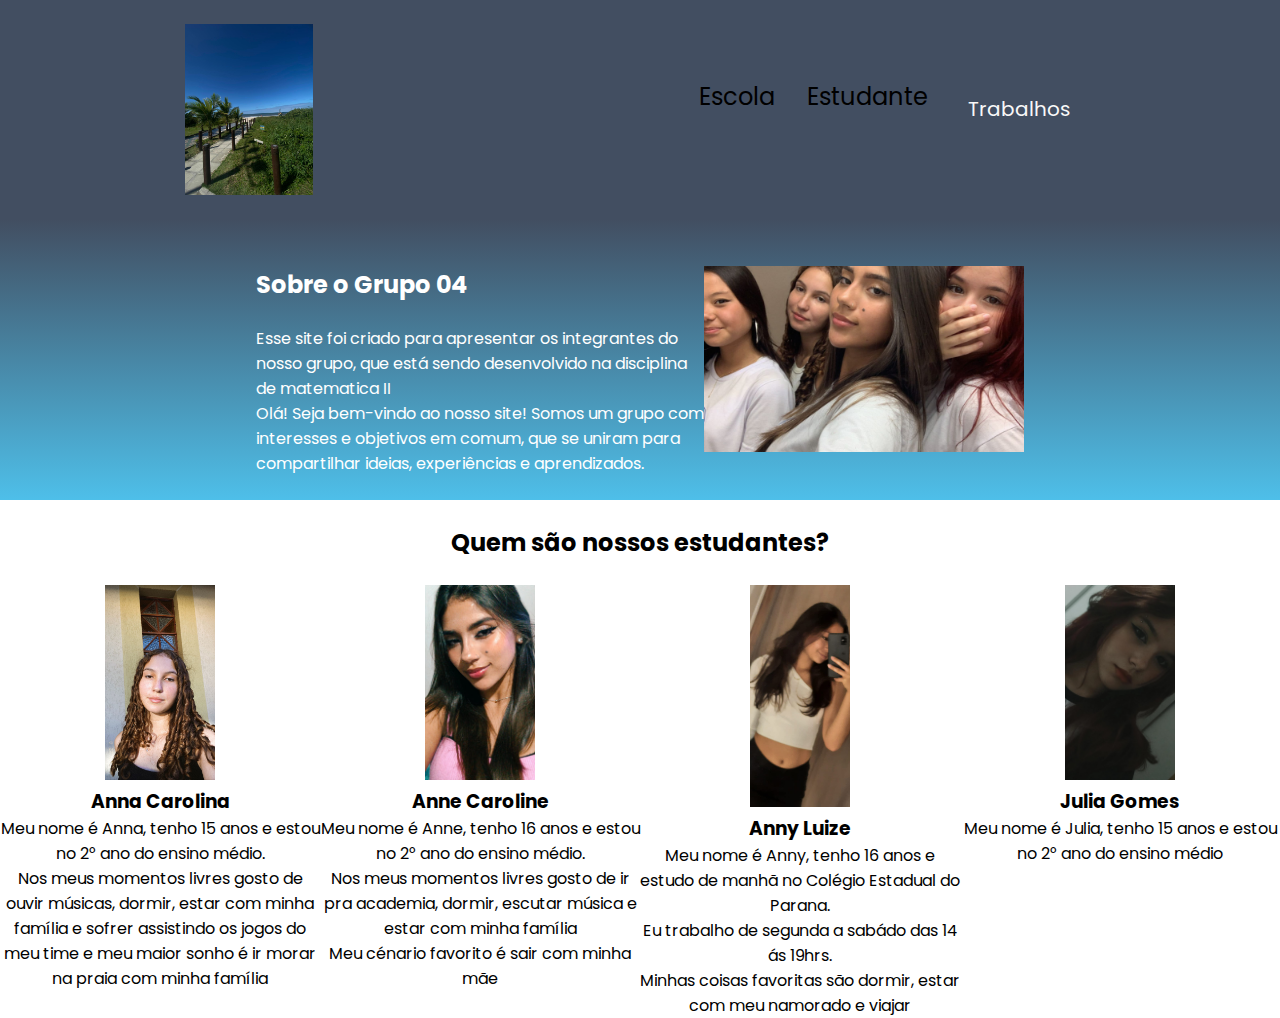
<file: ANNA.html>
<!DOCTYPE html>
<html lang="pt-br">
<head>
    <meta charset="UTF-8">
    <meta http-equiv="X-UA-Compatible" content="IE=edge">
    <meta name="viewport" content="width=device-width, initial-scale=1.0">
    <title>Document</title>
    <link rel="stylesheet" href="style.css">
    <link rel="preconnect" href="https://fonts.googleapis.com">
    <link rel="preconnect" href="https://fonts.gstatic.com" crossorigin>
    <link href="https://fonts.googleapis.com/css2?family=Poppins:wght@400;700&display=swap" rel="stylesheet">
</head>
<body>
    <header class="cabecalho">
        <img class="cabecalho-imagem" src="G-04-i7.jpeg" alt="Site">
        <ul class="cabecalho-lista">
            <li class="cabecalho-lista-item">Escola</li>
            <li class="cabecalho-lista-item">Estudante</li>
            <li class="dropdown">
                <A href="javascript:void(0)." class="dropbtn">Trabalhos</A>
                <div class="dropdown-content">
                    <a href="#">Trabalho 1</a>
                    <a href="#">Trabalho 2</a>
                    <a href="#">Trabalho 3</a>
                </div>
            </li>
            </ul>
    </header>
    <section class="escola">
        <div class="escola-div-conteudo">
            <h2 class="escola-titulo">Sobre o Grupo 04</h2>
            <p class="escola-texto-um">Esse site foi criado para apresentar os integrantes do nosso grupo, que está sendo desenvolvido na disciplina de matematica II</p>
            <p class="escola-texto-dois">Olá! Seja bem-vindo ao nosso site! Somos um grupo com interesses e objetivos em comum, que se uniram para compartilhar ideias, experiências e aprendizados.</p>
        </div>
       <img class="escola-imagem" src="G-04-i2.jpg" alt="alunos na sala.">
    </section>
    <section class="estudante">
            <h2 class="estudante-titulo">Quem são nossos estudantes?</h2>
            <div class="estudante-todos">
                <div class="estudante-div">
                    <img class="estudante-imagem-anna" src="G-04-i3.jpg" alt="foto da anna">
                    <h3 class="estudante-nome">Anna Carolina</h3>
                    <p>Meu nome é Anna, tenho 15 anos e estou no 2° ano do ensino médio.</p>
                    <p>Nos meus momentos livres gosto de ouvir músicas, dormir, estar com minha família e sofrer assistindo os jogos do meu time e meu maior sonho é ir morar na praia com minha família</p>
                </div>
                <div class="estudante-div">
                    <img class="estudante-imagem-anne" src="G-04-i4.jpg" alt="foto da anne">
                    <h3 class="estudante-nome">Anne Caroline</h3>
                    <p>Meu nome é Anne, tenho 16 anos e estou no 2° ano do ensino médio.</p>
                    <p>Nos meus momentos livres gosto de ir pra academia, dormir, escutar música e estar com minha família</p>
                    <p>Meu cénario favorito é sair com minha mãe</p>
                      
                </div>
                <div class="estudante-div">
                    <img class="estudante-imagem-anny" src="G-04-i6.jpg"foto da anny">
                    <h3 class="estudante-nome">Anny Luize</h3>
                    <p>Meu nome é Anny, tenho 16 anos e estudo de manhã no Colégio Estadual do Parana.</p>
                    <p>Eu trabalho de segunda a sabádo das 14 ás 19hrs.</p>
                    <p>Minhas coisas favoritas são dormir, estar com meu namorado e viajar</p>
                </div>
                <div class="estudante-div">
                    <img class="estudante-imagem-julia" src="G-04-i5.jpg" alt="foto da Julia">
                    <h3 class="estudante-nome">Julia Gomes</h3>
                    <p>Meu nome é Julia, tenho 15 anos e estou no 2° ano do ensino médio</p>
                </div>
            </div>
    </section>
</body>
</html>
</file>
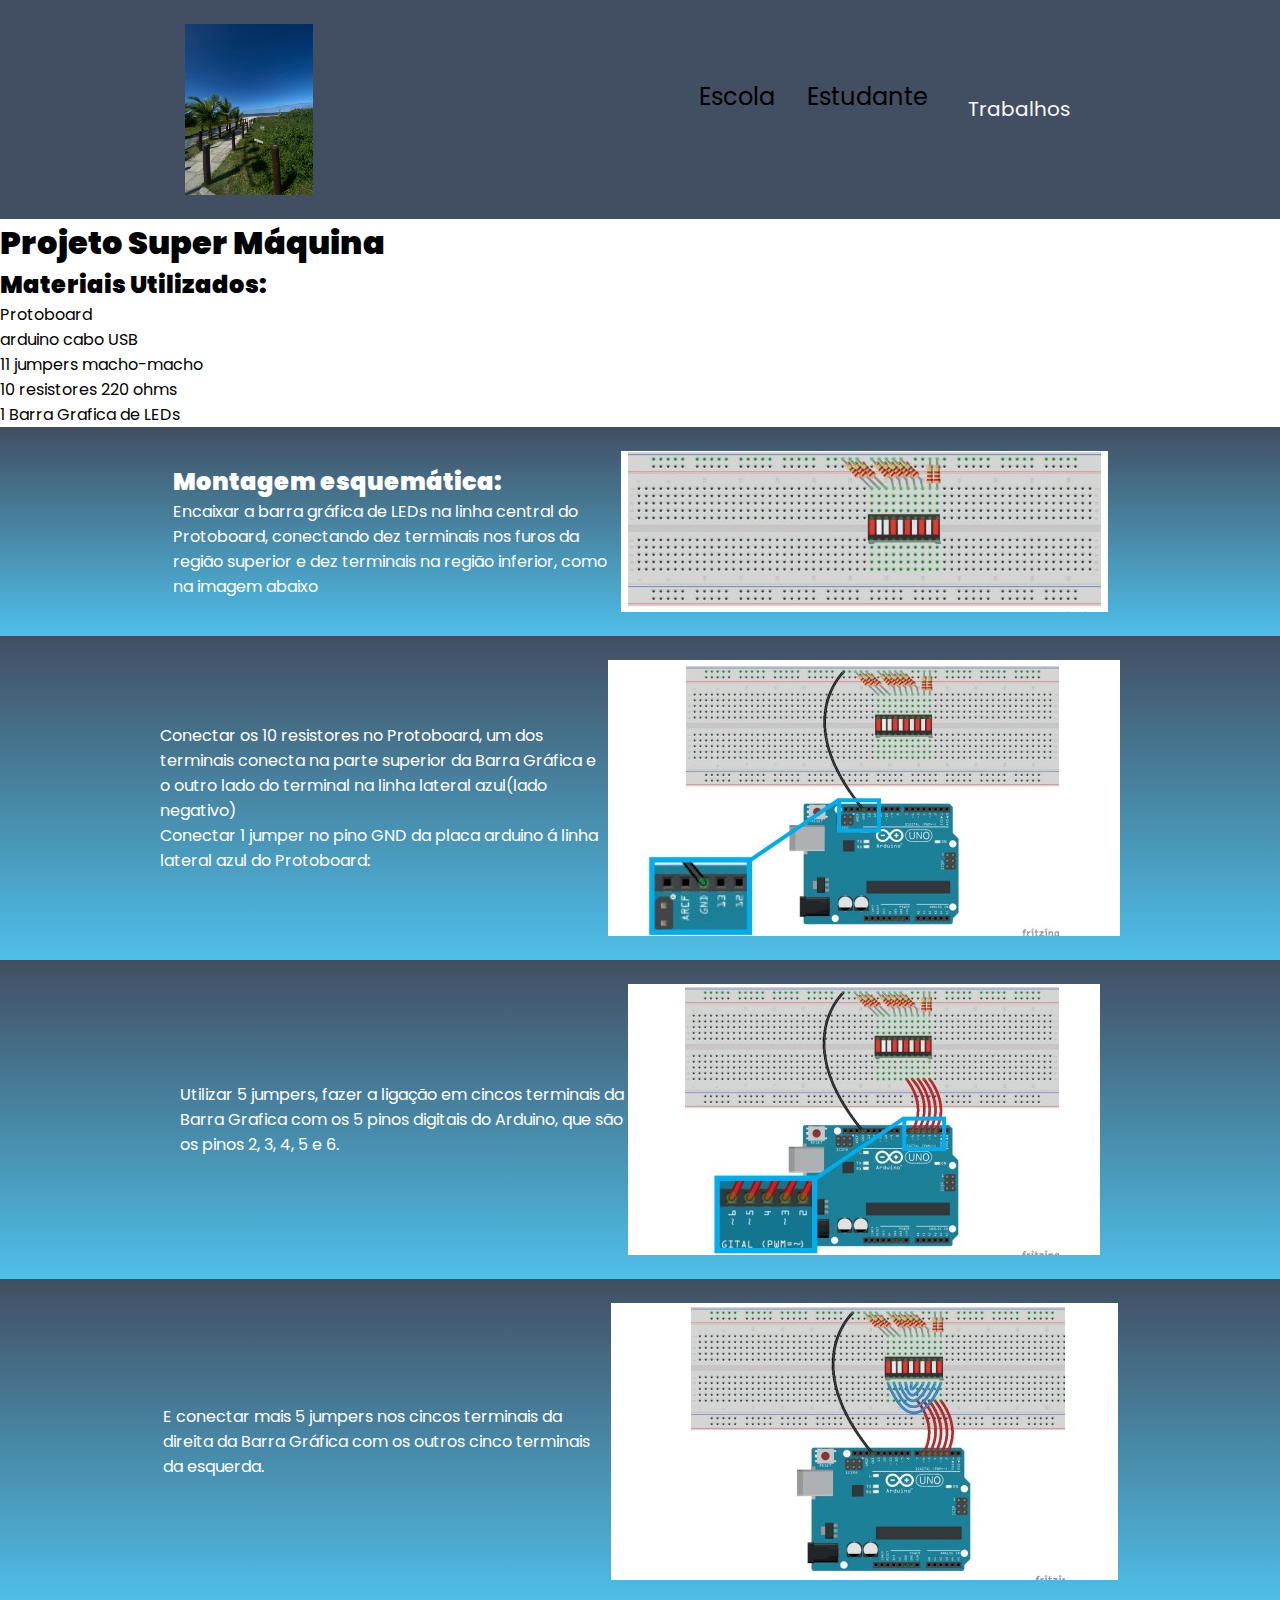
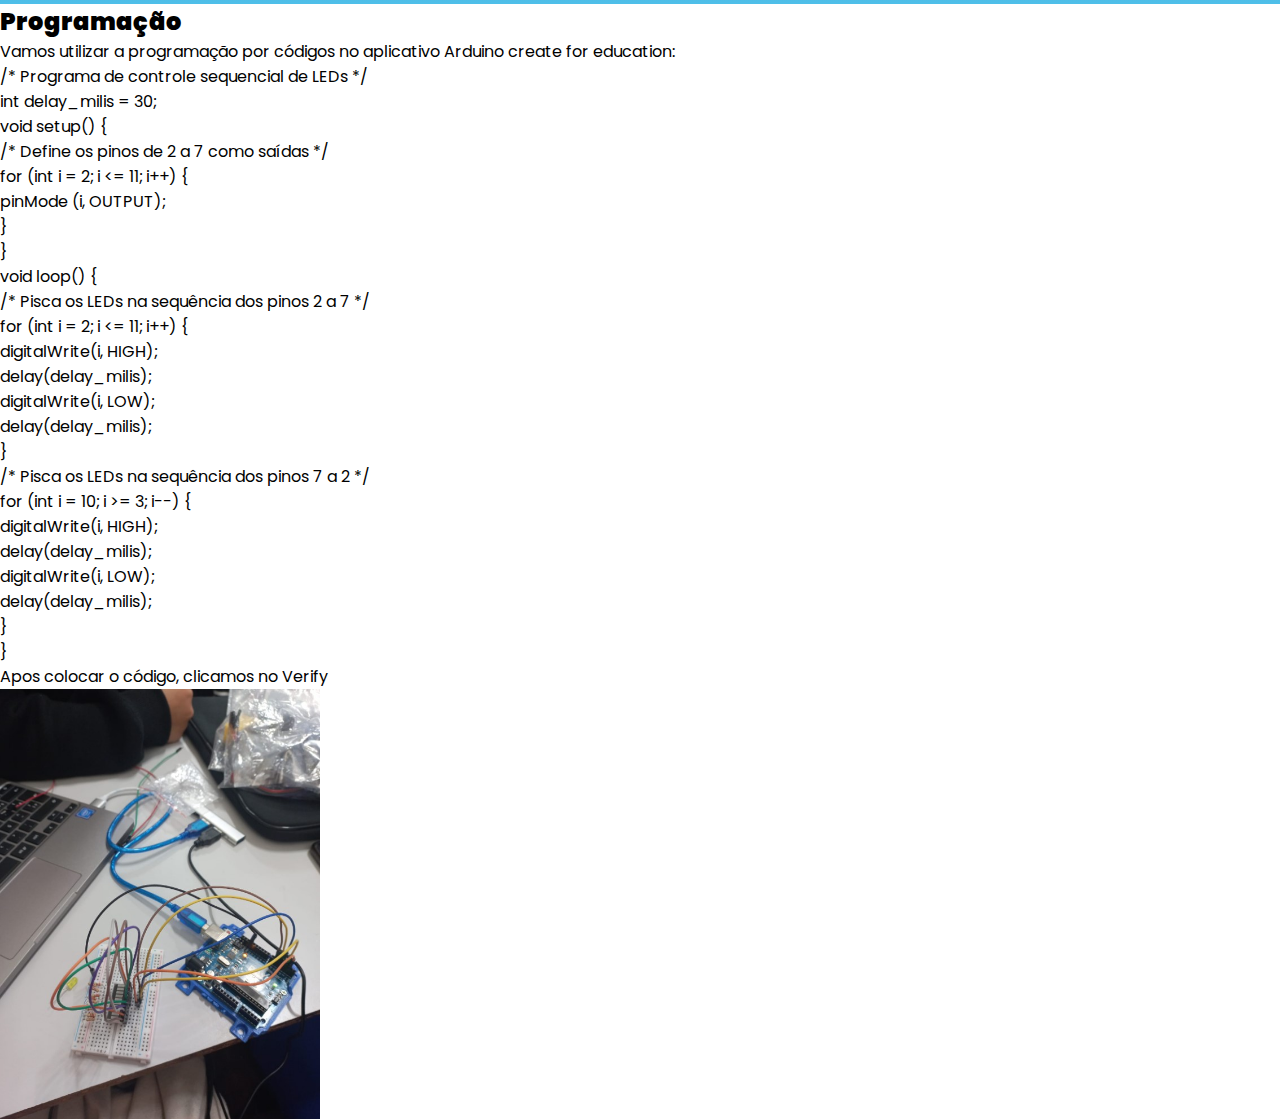
<file: G-04-trab1.html>
<!DOCTYPE html>
<html lang="pt-br">
<head>
    <meta charset="UTF-8">
    <meta http-equiv="X-UA-Compatible" content="IE=edge">
    <meta name="viewport" content="width=device-width, initial-scale=1.0">
    <title>Document</title>
    <link rel="stylesheet" href="style.css">
    <link rel="preconnect" href="https://fonts.googleapis.com">
    <link rel="preconnect" href="https://fonts.gstatic.com" crossorigin>
    <link href="https://fonts.googleapis.com/css2?family=Poppins:wght@400;700&display=swap" rel="stylesheet">
</head>
<body>
    <header class="cabecalho">
        <img class="cabecalho-imagem" src="G-04-i7.jpeg" alt="Site">
        <ul class="cabecalho-lista">
            <li class="cabecalho-lista-item">Escola</li>
            <li class="cabecalho-lista-item">Estudante</li>
            <li class="dropdown">
                <A href="javascript:void(0)." class="dropbtn">Trabalhos</A>
                <div class="dropdown-content">
                    <a href="G-04-trab1.html">Robotica</a>
                    <a href="G-04-trab2.html">Empreendedorismo</a>
                    <a href="G-04-trab3.html">Biotecnologia</a>
                </div>
            </li>
            </ul>
    </header>
    <section class="conteudo-paginas">
                  <H1><B>Projeto Super Máquina</B></H1>

                  <H2><B>Materiais Utilizados:</B></H2>
       <ul> <li>Protoboard</li> </ul>
          <ul> <li>arduino cabo USB</li> </ul>
         <ul> <li>11 jumpers macho-macho</li> </ul>
         <ul>  <li>10 resistores 220 ohms</li> </ul>
          <ul> <li>1 Barra Grafica de LEDs</li> </ul>
  <section class="escola">
        <div class="escola-div-conteudo">
                  <H2><B>Montagem esquemática:</B></H2>
        <P>Encaixar a barra gráfica de LEDs na linha central do Protoboard, conectando dez terminais nos furos da região superior e dez terminais na região inferior, como na imagem abaixo </P>
        </div>
        <img src="G-04-i13.jpg" class="" alt="" >
  </section>
          <section class="escola">
        <div class="escola-div-conteudo">
        <P>Conectar os 10 resistores no Protoboard, um dos terminais conecta na parte superior da Barra Gráfica e o outro lado do terminal na linha lateral azul(lado negativo)</P>
        <P>Conectar 1 jumper no pino GND da placa arduino á linha lateral azul do Protoboard:</P>
         </div>
        <img src="G-04-i14.jpg" class="" alt="" >  
          </section>
          <section class="escola">
         <div class="escola-div-conteudo">
        <P>Utilizar 5 jumpers, fazer a ligação em cincos terminais da Barra Grafica com os 5 pinos digitais do Arduino, que são os pinos 2, 3, 4, 5 e 6. </P>
         </div>
         <img src="G-04-i15.jpg" class="" alt="" >
          </section>
          <section class="escola">
         <div class="escola-div-conteudo">
        <P>E conectar mais 5 jumpers nos cincos terminais da direita da Barra Gráfica com os outros cinco terminais da esquerda.</P>
         </div>
           <img src="G-04-i16.jpg" class="" alt="" >
          </section>
                <H2><B>Programação</B></H2
        <P> Vamos utilizar a programação por códigos no aplicativo Arduino create for education:</P>
        <P>/* Programa de controle sequencial de LEDs */</P>
       <P> int delay_milis = 30;</P>
        <P>void setup() { </P>
         <P>  /* Define os pinos de 2 a 7 como saídas */</P>
       <P>    for (int i = 2; i <= 11; i++)  { </P>
               <P> pinMode (i, OUTPUT);</P>
       <P>     } </P>
 <P>       } </P>
     <P> void loop()  { </P>
        <P>    /* Pisca os LEDs na sequência dos pinos 2 a 7 */ </P>
         <P></P>  for (int i = 2; i <= 11; i++)  { </P>
              <P></P>  digitalWrite(i, HIGH); </P>
              <P>  delay(delay_milis); </P>
             <P>   digitalWrite(i, LOW); </P>
             <P>   delay(delay_milis); </P>
        <P>    } </P>
          <P>  /* Pisca os LEDs na sequência dos pinos 7 a 2 */ </P>
           <P> for (int i = 10; i >= 3; i--) { </P>
            <P>    digitalWrite(i, HIGH); </P>
            <P>    delay(delay_milis); </P>
             <P></P>   digitalWrite(i, LOW); </P>
             <P>   delay(delay_milis); </P>
          <P>  } </P>
     <P> } </P>
        <P> Apos colocar o código, clicamos no Verify </P>
       <img class="escola-imagem" src="G-04-i17.jpg" alt="alunos na sala.">
    </section>

</body>
</html>
</file>
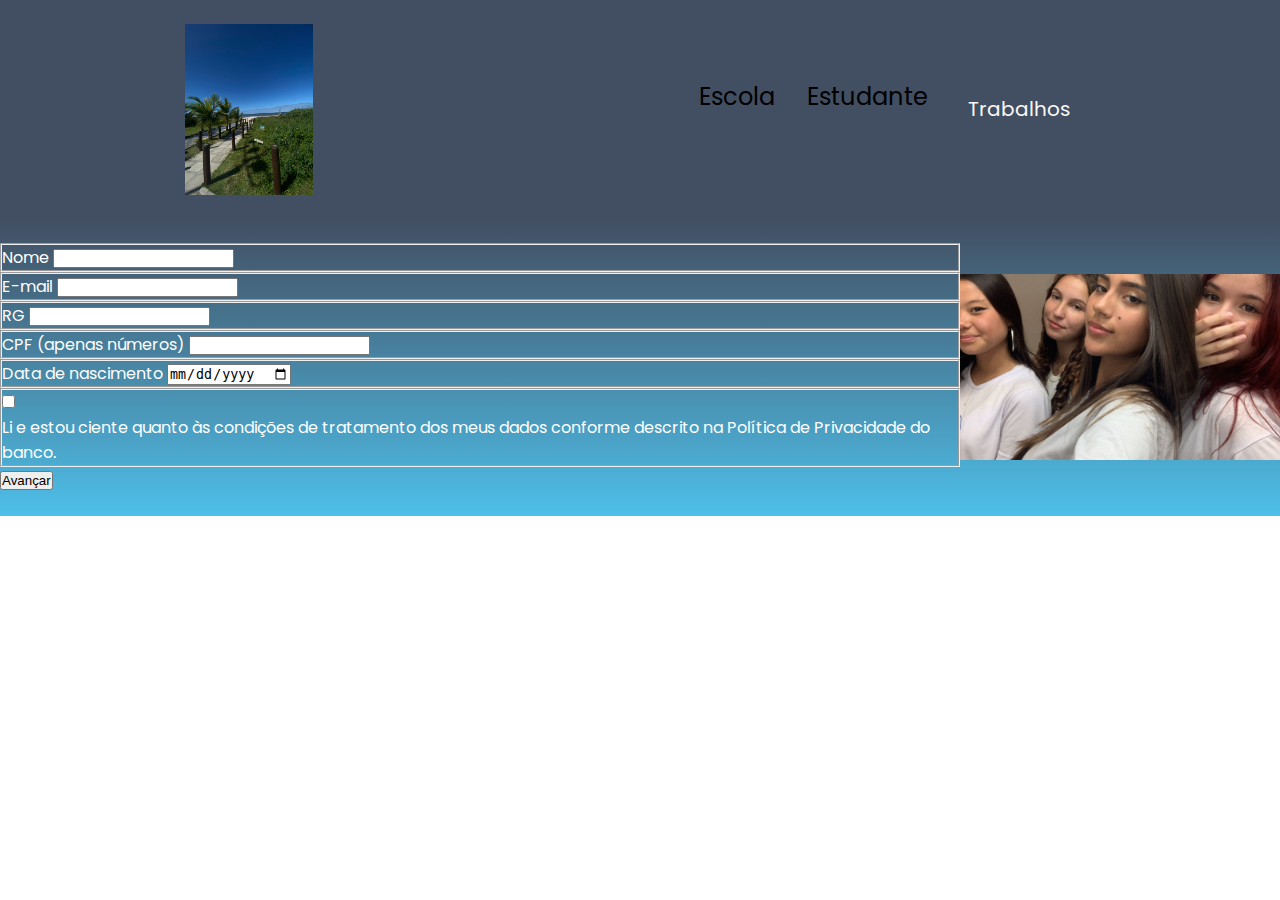
<file: G-04-trab3.html>
<!DOCTYPE html>
<html lang="pt-br">
<head>
    <meta charset="UTF-8">
    <meta http-equiv="X-UA-Compatible" content="IE=edge">
    <meta name="viewport" content="width=device-width, initial-scale=1.0">
    <title>Document</title>
    <link rel="stylesheet" href="style.css">
    <link rel="preconnect" href="https://fonts.googleapis.com">
    <link rel="preconnect" href="https://fonts.gstatic.com" crossorigin>
    <link href="https://fonts.googleapis.com/css2?family=Poppins:wght@400;700&display=swap" rel="stylesheet">
</head>
<body>
    <header class="cabecalho">
        <img class="cabecalho-imagem" src="G-04-i7.jpeg" alt="Site">
        <ul class="cabecalho-lista">
            <li class="cabecalho-lista-item">Escola</li>
            <li class="cabecalho-lista-item">Estudante</li>
            <li class="dropdown">
                <A href="javascript:void(0)." class="dropbtn">Trabalhos</A>
                <div class="dropdown-content">
                    <a href="G-04-trab1.html">Trabalho 1</a>
                    <a href="G-04-trab2.html">Trabalho 2</a>
                    <a href="G-04-trab3.html">Trabalho 3</a>
                </div>
            </li>
            </ul>
    </header>
    <section class="escola">
      <form class="principal__formulario" data-formulario>
                <fieldset class="formulario__campo">
                    <label class="campo__etiqueta" for="nome">Nome</label>
                    <input name="nome" id="nome" class="campo__escrita" type="text" minlength="3" required />
                    <span class="mensagem-erro"></span>
                </fieldset>

                <fieldset class="formulario__campo">
                    <label class="campo__etiqueta" for="email">E-mail</label>
                    <input name="email" id="email" class="campo__escrita" type="email" minlength="4" required />
                    <span class="mensagem-erro"></span>
                </fieldset>
                <fieldset class="formulario__campo">
                    <label class="campo__etiqueta" for="rg">RG</label>
                    <input name="rg" id="rg" class="campo__escrita campo__escrita--menor" type="text" required />
                    <span class="mensagem-erro"></span>
                </fieldset>
                <fieldset class="formulario__campo">
                    <label class="campo__etiqueta" for="cpf">CPF (apenas números)</label>
                    <input name="cpf" id="cpf" class="campo__escrita campo__escrita--menor" required type="text"
                    minlength="11" maxlength="14" />
                    <span class="mensagem-erro"></span>
                </fieldset>
                <fieldset class="formulario__campo">
                    <label class="campo__etiqueta" for="aniversario">Data de nascimento</label>
                    <input name="aniversario" id="aniversario" class="campo__escrita campo__escrita--menor" type="date"
                        required />
                    <span class="mensagem-erro"></span>
                </fieldset>
                <fieldset class="formulario__termos">
                    <input name="termos" class="termos__input" type="checkbox">
                    <p class="termos__texto">Li e estou ciente quanto às condições de tratamento dos meus dados conforme descrito na Política de Privacidade do banco.</p>
                    <span class="mensagem-erro"></span>
                </fieldset>

                <div>
                    <input value="Avançar" class="formulario__botao" id="enviar" data-botao-enviar type="submit">
                    <span class="mensagem-erro"></span>
                </div>
            </form>
       <img class="escola-imagem" src="G-04-i2.jpg" alt="alunos na sala.">
    </section>
    <section class="estudante">
  
    </section>
</body>
</html>
</file>
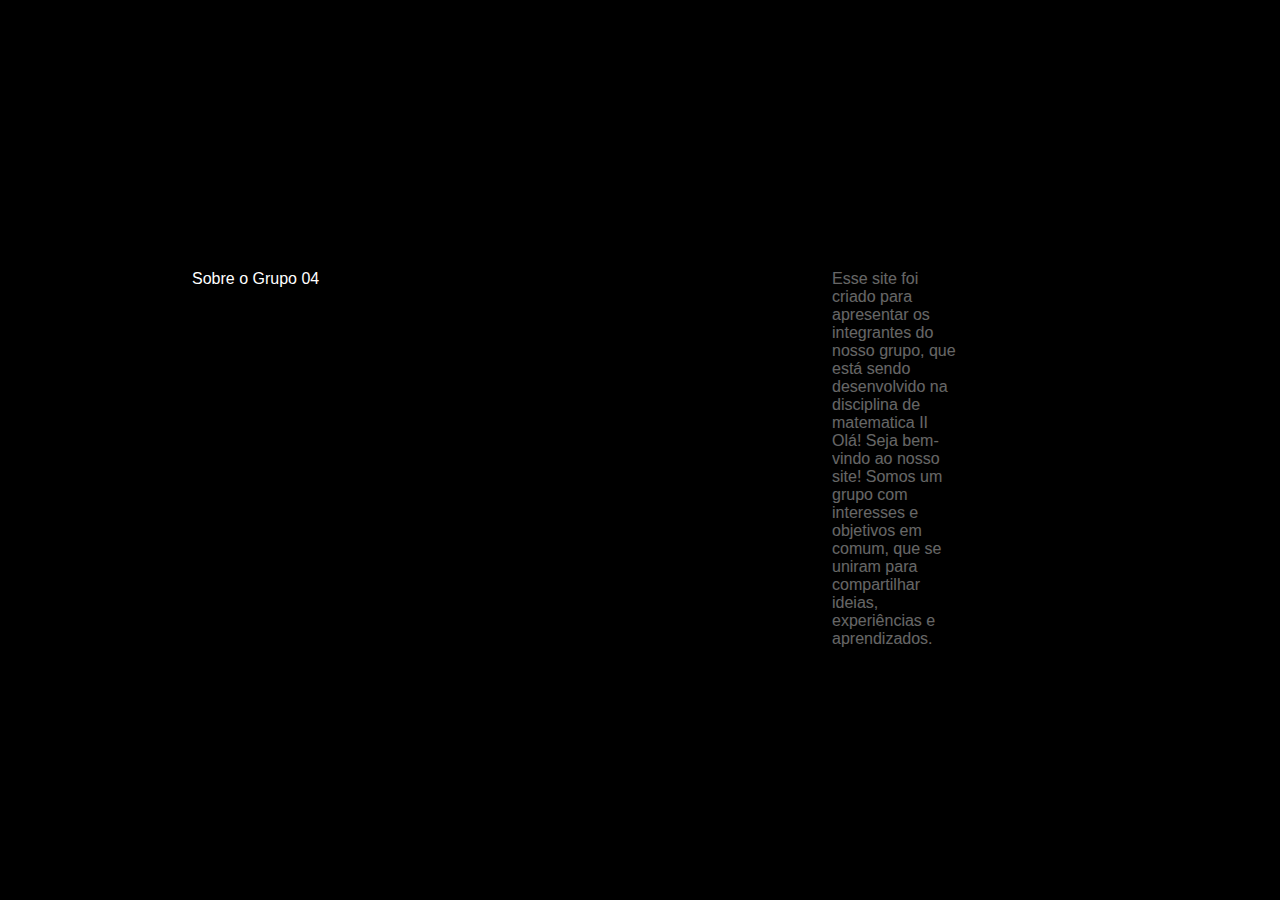
<file: teste.html>
<!DOCTYPE html>
<html lang="pt-br">
<head>
    <meta charset="UTF-8">
    <meta http-equiv="X-UA-Compatible" content="IE=edge">
    <meta name="viewport" content="width=device-width, initial-scale=1.0">
    <title>Document</title>
    <link rel="stylesheet" href="teste.css">
    <link rel="preconnect" href="https://fonts.googleapis.com">
    <link rel="preconnect" href="https://fonts.gstatic.com" crossorigin>
    <link href="https://fonts.googleapis.com/css2?family=Poppins:wght@400;700&display=swap" rel="stylesheet">
</head>
<!-- first page of tiles --> 
<!-- three rows in full page -->
<div class="three rows" id="first-page">
  <!-- three tiles per row -->
  <div class="three cols">
    <!-- tile plus some schmancyness -->
    <div class="schmancy tile pic0">
      <!-- tile content -->
      <div class="content"> Sobre o Grupo 04 </div>
    </div>
    <!-- and so on... -->
    <div class="schmancy tile pic0">
      <div class="content">Esse site foi criado para apresentar os integrantes do nosso grupo, que está sendo desenvolvido na disciplina de matematica II
          Olá! Seja bem-vindo ao nosso site! Somos um grupo com interesses e objetivos em comum, 
          que se uniram para compartilhar ideias, experiências e aprendizados. </div>
    </div>

  </div>
</div>
</file>
<file: style.css>
.dropdown-content {
    display: none;
    position: absolute;
    background-color: #f9f9f9;
    min-width: 160px;
    box-shadow: 0px 8px 16px 0px rgba(0, 0, 0, 0.2);
    z-index: 1;
}

li {
    text-align: -webkit-match-parent;
}


.dropdown-content a {
    color: black;
    padding: 12px 16px;
    text-decoration: none;
    display: block;
    text-align: center;
}

.dropdown-content a:hover {
    background-color: #f1f1f1;
}

.dropdown:hover .dropdown-content {
    display: block;

}

li a,
.dropbtn {
    display: inline-block;
    color: rgb(248, 248, 248);
    text-align: center;
    padding: 0px 24px;
    text-decoration: none;
}

li a:hover,
.dropdown:hover .dropbtn {
    background-color: rgb(0, 0, 0);
}

li {
    float: left;
}

li.dropdown {
    display: inline-block;
    font-size: 20px;
    padding: 15px 0px;
}
ul {
    list-style-type: disc;
}

*{
    margin: 0;
    padding: 0;
}
body{
    font-family: 'Poppins', sans-serif;
}

.cabecalho {
    background-color: #424e61;
    color: rgb(0, 0, 0);
    display: flex;
    justify-content: space-around;
    align-items: center;
    padding: 24px 0;
}

.cabecalho-imagem{
    width: 10%;
}

.cabecalho-lista-item{
    display: inline-block;
    margin: 0 16px;
    font-size: 24px;
}
.cabecalho-lista{
align-items: center;
}

.escola-imagem {
    width: 25%;
}

.escola {
    background-image: linear-gradient(#424E61,#4EBFE9);
    color: white;
    display: flex;
    justify-content: center;
    align-items: center;
    padding: 24px 0;
}

.escola-div-conteudo{
    width: 35%;
}
.escola-titulo{
    padding: 24px 0;
}

.estudante-div{
    text-align: center;
}

.estudante-titulo{
    text-align: center;
    padding: 25px 0;
}

.estudante-todos{
    display: grid;
    align: center;
    grid-template-columns: 25% 25% 25% 25%;
}

.estudante-imagem-julia{
    width: 110px;
}

.estudante-imagem-anny{
    width: 100px;
}

.estudante-imagem-anne{
    width: 110px;
}

.estudante-imagem-anna{
    width: 110px;
}

.conteudo-paginas {
      display: grid;
    align: center; 
}

.rodape {
    background-color:rgb(219, 219, 219);
    text-align: center;
    background-image: linear-gradient(#4EBFE9, #424E61);
}

.rodape-imagem{
    height: 45px;
    background-image: linear-gradient(#424E61,#4EBFE9);
    color: white;
}

.title-form h1 {
  
  text-transform: capitalize;
  font-size:48px;
  color: #ffffff;
  margin-bottom: 50px;
}
.title-form h1:after {
    position: absolute;
    left: 0;
    bottom: 10;
    width: 65px;
    height: 3px;
    content: "";
    background-color: #009fff;
}
.title-form h1 .subtitle {
  font-size: 16px;
  font-weight: 500;
  text-transform: uppercase;
  letter-spacing: 6px;
  line-height: 3em;
  padding-left: 0.25em;
  color: #fff;
  padding-bottom: 10px;
}
.alt h1 {
  text-align:center;
}
.alt h1:after {
  left:50%; margin-left:-30px;
}

.width-slide {
  display: inline-block;
  width: 100%;
  padding: 10px 0 10px 65px;
  font-family: "Open Sans", sans;
  font-weight: 400;
  color: #4c4c4c;
  background: #ffffff;
  border: 0;
  border-radius: 50px;
  outline: 0;
  transition: all .3s ease-in-out;
}
.width-slide::-webkit-input-placeholder {
  
  color: #4c4c4c;
  font-weight: 300;
}
.width-slide + label {
  display: inline-block;
  position: absolute;
  top: 0;
  left: 0;
  min-width: 50px;
  height: 100%;
  padding: 10px 15px;
  text-shadow: 0 1px 0 rgba(19, 74, 70, 0.4);
  background: #009FFF;
  color: #ffffff;
  transition: all .3s ease-in-out;
  border-top-left-radius: 50px;
  border-bottom-left-radius: 50px;
}
.width-slide:focus,
.width-slide:active {
  color: #009FFF;
  padding: 10px 0 10px 35px;
  background: #fff;
  border-top-left-radius: 30px;
  border-bottom-left-radius: 30px;
}
.width-slide:focus::-webkit-input-placeholder,
.width-slide:active::-webkit-input-placeholder {
  color: #4c4c4c;
}
.width-slide:focus + label,
.width-slide:active + label {
  transform: translateX(-42%);
}
.btn-submit {
    color: #fff;
    background: #009fff;
    cursor: pointer;
    transition: 0.3s;
    border: none;
    padding: 10px 0;
    font-size: 23px;
    font-weight: bold;
    border-radius: 50px;
    width: 100%;
}
.btn-submit:hover {
 
    background-color: #535c6a;
    color: #fff;
} 

* { margin: 0; padding: 0; }

.slider {
    display: block;
    height: 293px;
    width: 600px;
    margin: auto;
    margin-top: 20px;
    position: relative;
}

.slider li {
    list-style: none;
    position: absolute;
}

.slider img {
    margin: auto;
    height: 100%;
    width: 100%;
    vertical-align: top;
}

.slider input {
    display: none;
}

.slider label {
    background-color: #000;
    bottom: 10px;
    cursor: pointer;
    display: block;
    height: 10px;
    position: absolute;
    width: 10px;
    z-index: 10;
}

.slider li:nth-child(1) label {
    left: 10px;
}

.slider li:nth-child(2) label {
    left: 40px;
}

.slider li:nth-child(3) label {
    left: 70px;
}

.slider img {
    opacity: 0;
    visibility: hidden;
}

.slider li input:checked ~ img {
    opacity: 1;
    visibility: visible;
    z-index: 10;
}
</file>
<file: teste.css>
/****************************/


/* setting up the full page */

html {
  height: 100%;
}

body {
  margin: 0;
  padding: 0;
  height: 100%;
}


/*************************/


/* layout of the columns */

.cols {
  width: 100%;
  clear: both;
}

.cols .tile {
  height: 100%;
  float: left;
}


/* two columns layout */

.cols.two .tile {
  width: 50%;
}


/* three columns layout */

.cols.three .tile {
  width: 33%;
}

.cols.three .tile:last-of-type {
  width: 34%;
}


/* four columns layout */

.cols.four .tile {
  width: 25%;
}


/**********************/


/* layout of the rows */

.rows {
  height: 100%;
}


/* two rows layout */

.rows.two .cols {
  height: 50%;
}


/* three rows layout */

.rows.three .cols {
  height: 33%;
}

.rows.three .cols:last-of-type {
  height: 34%;
}


/* four rows layout */

.rows.four .cols {
  height: 25%;
}


/*****************************************/


/* some background images and decoration */

.cols .tile {
  opacity: 0.4;
  background-size: cover;
}

.rows {
  background: black;
}

.cols .tile.schmancy {
  background-position: 50% 50%;
  background-repeat: no-repeat;
}

.cols .tile.schmancy.pic0 {
  background-image: url("http://pipsum.com/850x600.jpg");
}

.cols .tile.schmancy.pic1 {
  background-image: url("http://pipsum.com/800x600.jpg");
}

.cols .tile.schmancy.pic2 {
  background-image: url("http://pipsum.com/800x650.jpg");
}

.cols .tile.schmancy.pic3 {
  background-image: url("http://pipsum.com/800x550.jpg");
}


/************************************/


/* typography and content of a tile */

.tile .content {
  position: relative;
  top: 50%;
  left: 50%;
  width: 50%;
  margin-left: -25%;
}

.tile {
  font-family: Helvetica;
  color: white;
  align: center;
}


/************************/


/* animate mouse effect */

.cols .tile {
  transition: 1s;
}

.cols .tile:hover {
  opacity: 1;
  font-size: 1em;
}

.cols.two:hover .tile {
  width: 20%;
}

.cols.two:hover .tile:hover {
  width: 80%;
}

.cols.three:hover .tile {
  width: 20%;
}

.cols.three:hover .tile:hover {
  width: 60%;
}

.cols.four:hover .tile {
  width: 20%;
}

.cols.four:hover .tile:hover {
  width: 40%;
}

.rows .cols {
  transition: 1s;
}

.rows.two:hover .cols {
  height: 20%;
}

.rows.two:hover .cols:hover {
  height: 80%;
}

.rows.three:hover .cols {
  height: 20%;
}

.rows.three:hover .cols:hover {
  height: 60%;
}

.rows.four:hover .cols {
  height: 20%;
}

.rows.four:hover .cols:hover {
  height: 40%;
}
</file>
